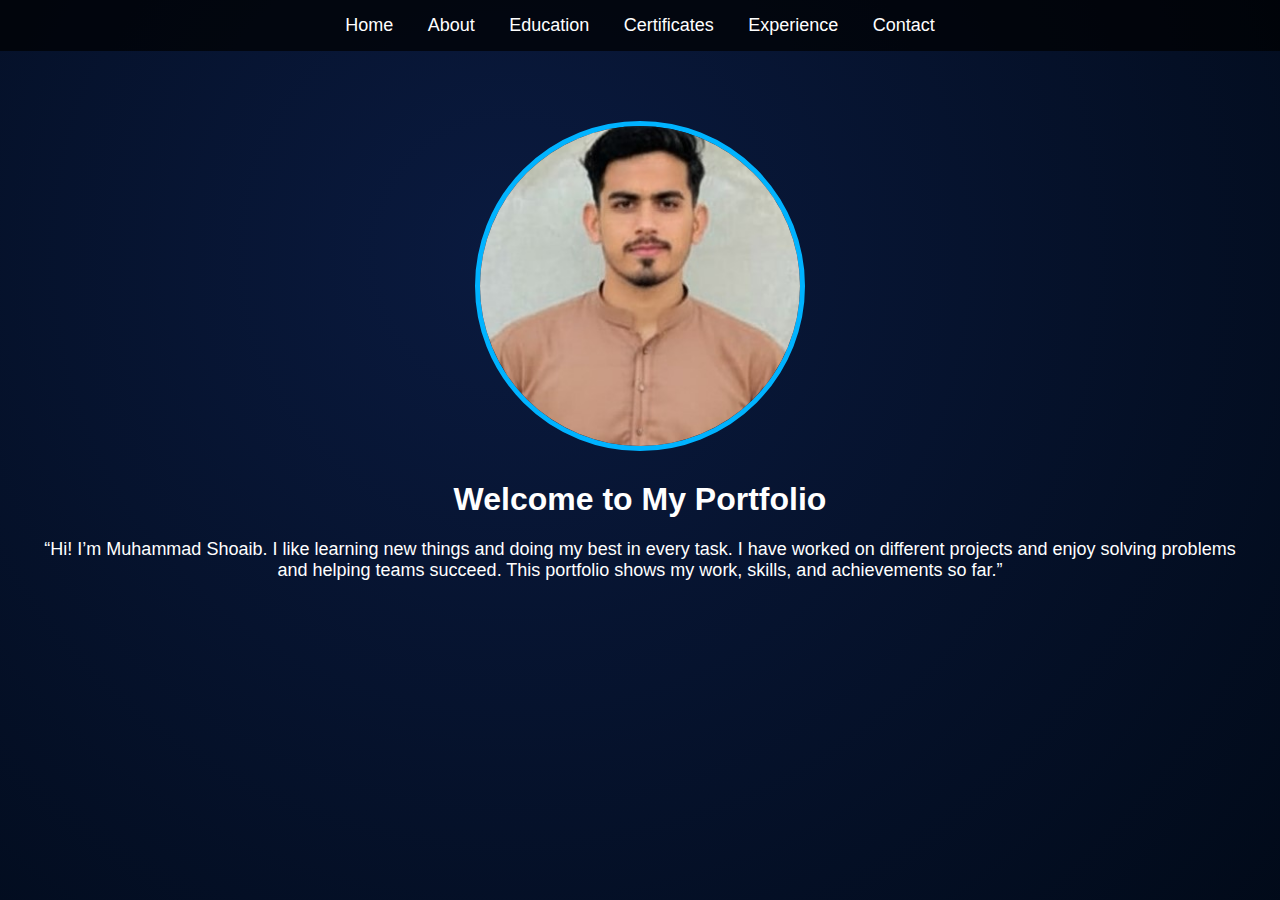
<file: index.html>
<!DOCTYPE html>
<html lang="en">
<head>
    <meta charset="UTF-8">
    <meta name="viewport" content="width=device-width, initial-scale=1.0">
    <title>Home - Portfolio</title>
    <link rel="stylesheet" href="style.css">
</head>
<body>

<header>
   
</div>

    <nav>
        <a href="index.html">Home</a>
        <a href="about.html">About</a>
        <a href="education.html">Education</a>
        <a href="certificate.html">Certificates</a>
        <a href="experience.html">Experience</a>
        <a href="contact.html">Contact</a>
    </nav>
</header>

<section class="home">
    <img src="profile.jpg" class="profile-pic" alt="Profile Picture">
    <h1><center>Welcome to My Portfolio</center></h1>
    <p>“Hi! I’m Muhammad Shoaib. I like learning new things and doing my best in every task. I have worked on different projects and enjoy solving problems and helping teams succeed. This portfolio shows my work, skills, and achievements so far.”</p>
</section>

<script src="script.js"></script>
</body>
</html>
</file>
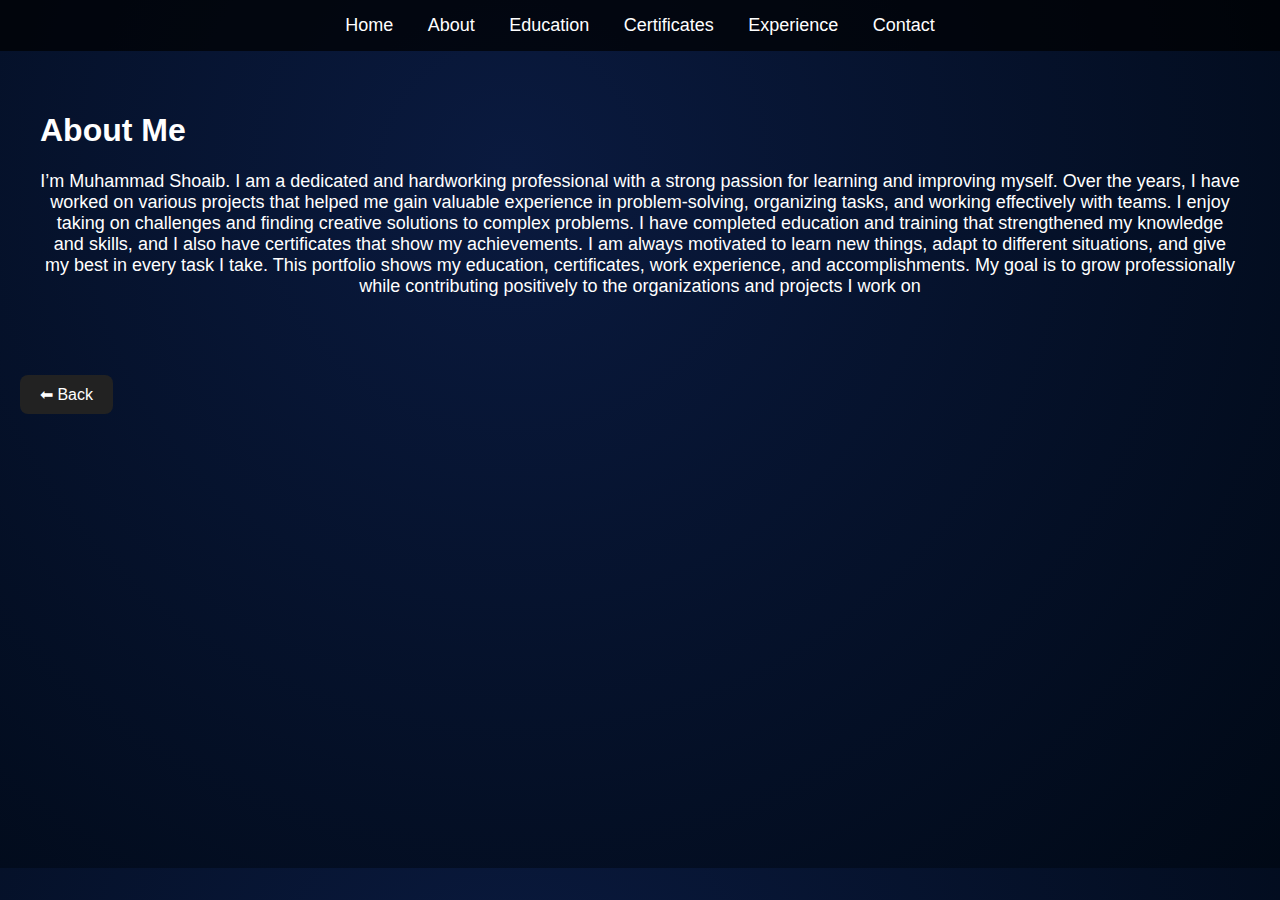
<file: about.html>
<!DOCTYPE html>
<html lang="en">
<head>
    <meta charset="UTF-8">
    <meta name="viewport" content="width=device-width, initial-scale=1.0">
    <title>About Me</title>
    <link rel="stylesheet" href="style.css">
</head>
<body>

<header>
    <nav>
        <a href="index.html">Home</a>
        <a href="about.html">About</a>
        <a href="education.html">Education</a>
        <a href="certificate.html">Certificates</a>
        <a href="experience.html">Experience</a>
        <a href="contact.html">Contact</a>
    </nav>
</header>

<section>
    <h1>About Me</h1>
    <p>I’m Muhammad Shoaib. I am a dedicated and hardworking professional with a strong passion for learning and improving myself. Over the years, I have worked on various projects that helped me gain valuable experience in problem-solving, organizing tasks, and working effectively with teams. I enjoy taking on challenges and finding creative solutions to complex problems. I have completed education and training that strengthened my knowledge and skills, and I also have certificates that show my achievements. I am always motivated to learn new things, adapt to different situations, and give my best in every task I take. This portfolio shows my education, certificates, work experience, and accomplishments. My goal is to grow professionally while contributing positively to the organizations and projects I work on</p>
</section>
 <div class="back-btn">
    <button onclick="history.back()">⬅ Back</button>
</body>
</html>
</file>
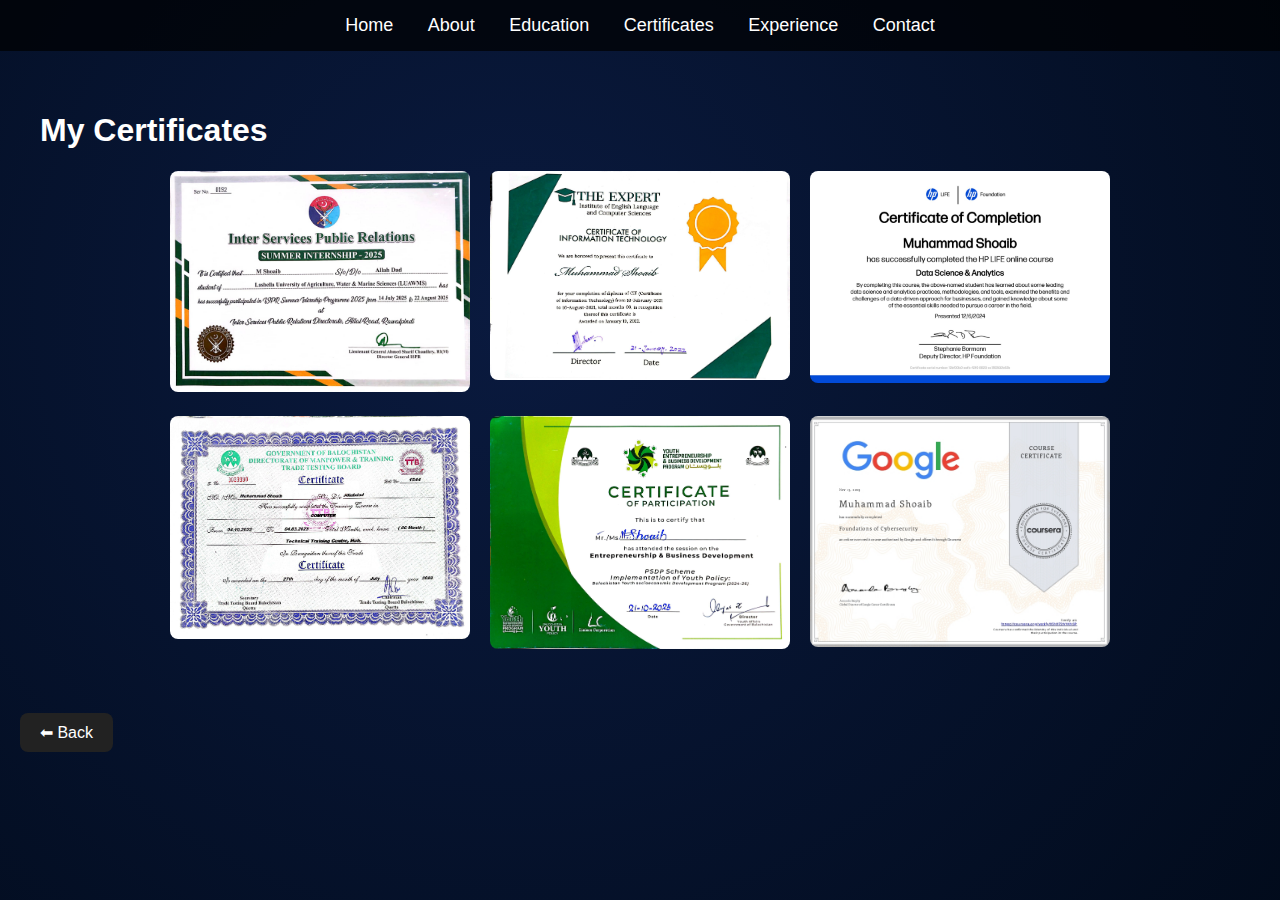
<file: certificate.html>
<!DOCTYPE html>
<html lang="en">
<head>
    <meta charset="UTF-8">
    <meta name="viewport" content="width=device-width, initial-scale=1.0">
    <title>Certificates</title>
    <link rel="stylesheet" href="style.css">
</head>
<body>

<header>
    <nav>
        <a href="index.html">Home</a>
        <a href="about.html">About</a>
        <a href="education.html">Education</a>
        <a href="certificate.html">Certificates</a>
        <a href="experience.html">Experience</a>
        <a href="contact.html">Contact</a>
    </nav>
</header>

<section>
    <h1>My Certificates</h1>

    <div class="certificate-gallery">
        <!-- Each certificate wrapped in a link -->
        <a href="cf1.jpg" target="_blank">
            <img src="cf1.jpg" alt="Certificate 1">
        </a>

        <a href="cf2.jpg" target="_blank">
            <img src="cf2.jpg" alt="Certificate 2">
        </a>

        <a href="cf3.jpg" target="_blank">
            <img src="cf3.jpg" alt="Certificate 3">
        </a>
 <a href="cf4.jpg" target="_blank">
            <img src="cf4.jpg" alt="Certificate 3">
        </a>
         <a href="cf5.jpg" target="_blank">
            <img src="cf5.jpg" alt="Certificate 3">
        </a>
         <a href="cf.jpg" target="_blank">
            <img src="cf.jpg" alt="Certificate 3">
        </a>
        <!-- Add more as needed -->
    </div>

</section>
<div class="back-btn">
    <button onclick="history.back()">⬅ Back</button>
</body>
</html>
</file>
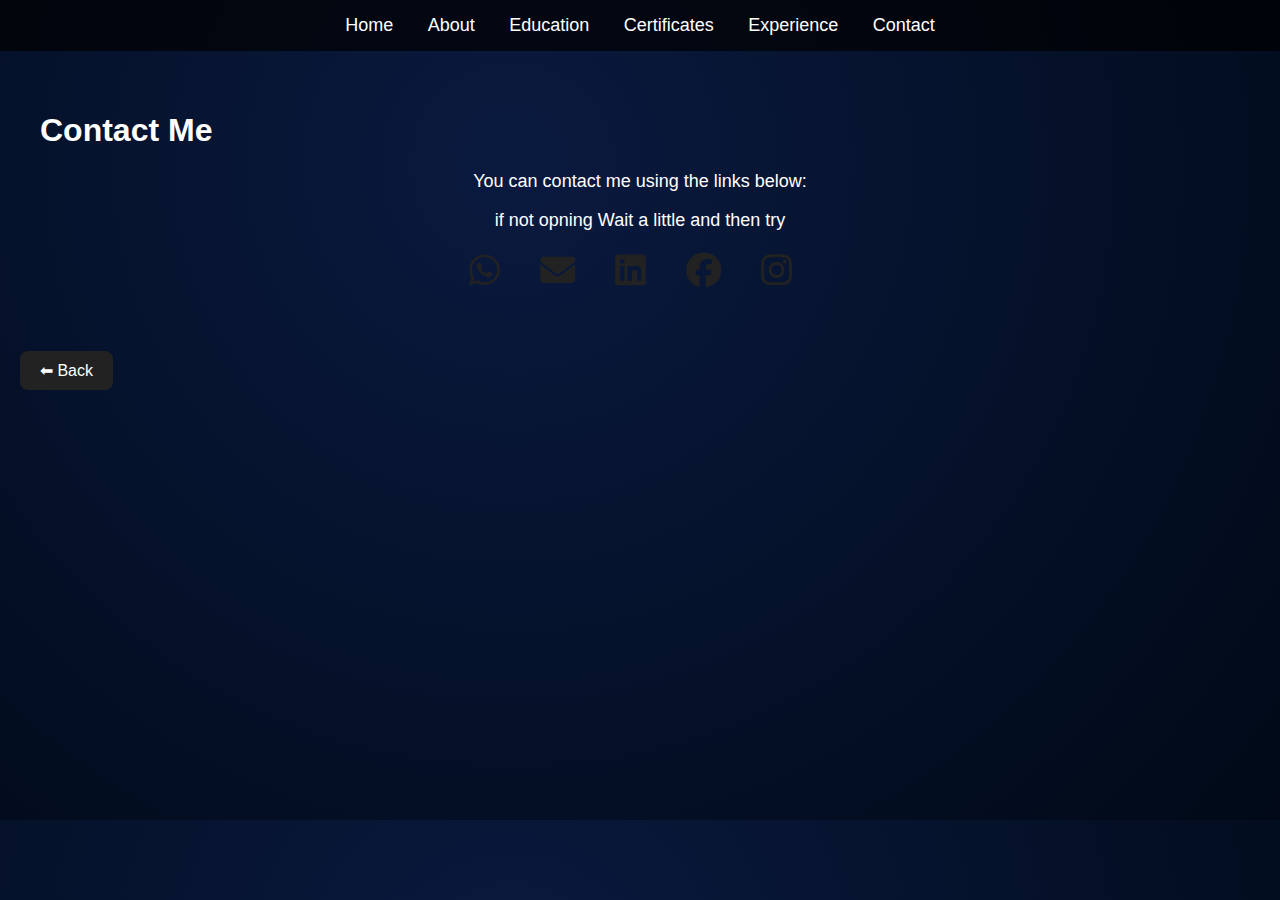
<file: contact.html>
<!DOCTYPE html>
<html lang="en">
<head>
    <meta charset="UTF-8">
    <meta-name="viewport" content="width=device-width, initial-scale=1.0">
    <title>Contact</title>
    <link rel="stylesheet" href="style.css">

    <!-- FontAwesome Icons -->
    <link rel="stylesheet" href="https://cdnjs.cloudflare.com/ajax/libs/font-awesome/6.5.0/css/all.min.css">
</head>
<body>

<header>
    <nav>
        <a href="index.html">Home</a>
        <a href="about.html">About</a>
        <a href="education.html">Education</a>
        <a href="certificate.html">Certificates</a>
        <a href="experience.html">Experience</a>
        <a href="contact.html">Contact</a>
    </nav>
</header>

<section>
    <h1>Contact Me</h1>

    <p>You can contact me using the links below:</p>
    <p>if not opning Wait a little and then try</p>

    <div class="social-icons">

        <!-- WhatsApp -->
        <a href="https://wa.me/923272172628" target="_blank">
            <i class="fa-brands fa-whatsapp"></i>
        </a>

        <!-- Email -->
        <a href="muhammadshoaibb355@gmail.com">
            <i class="fa-solid fa-envelope"></i>
        </a>

        <!-- LinkedIn -->
        <a href="https://www.linkedin.com/in/muhammad-shoaib-2a1772395" target="_blank">
            <i class="fa-brands fa-linkedin"></i>
        </a>

        <!-- Facebook -->
        <a href="https://www.facebook.com/profile.php?id=100051113867955" target="_blank">
            <i class="fa-brands fa-facebook"></i>
        </a>

        <!-- Instagram -->
        <a href=" https://www.instagram.com/muhammadshoaib35766?igsh=MTZmdnZiaWtpN3pyNg==" target="_blank">
            <i class="fa-brands fa-instagram"></i>
        </a>

    </div>

</section>
 <div class="back-btn">
    <button onclick="history.back()">⬅ Back</button>
</body>
</html>
</file>
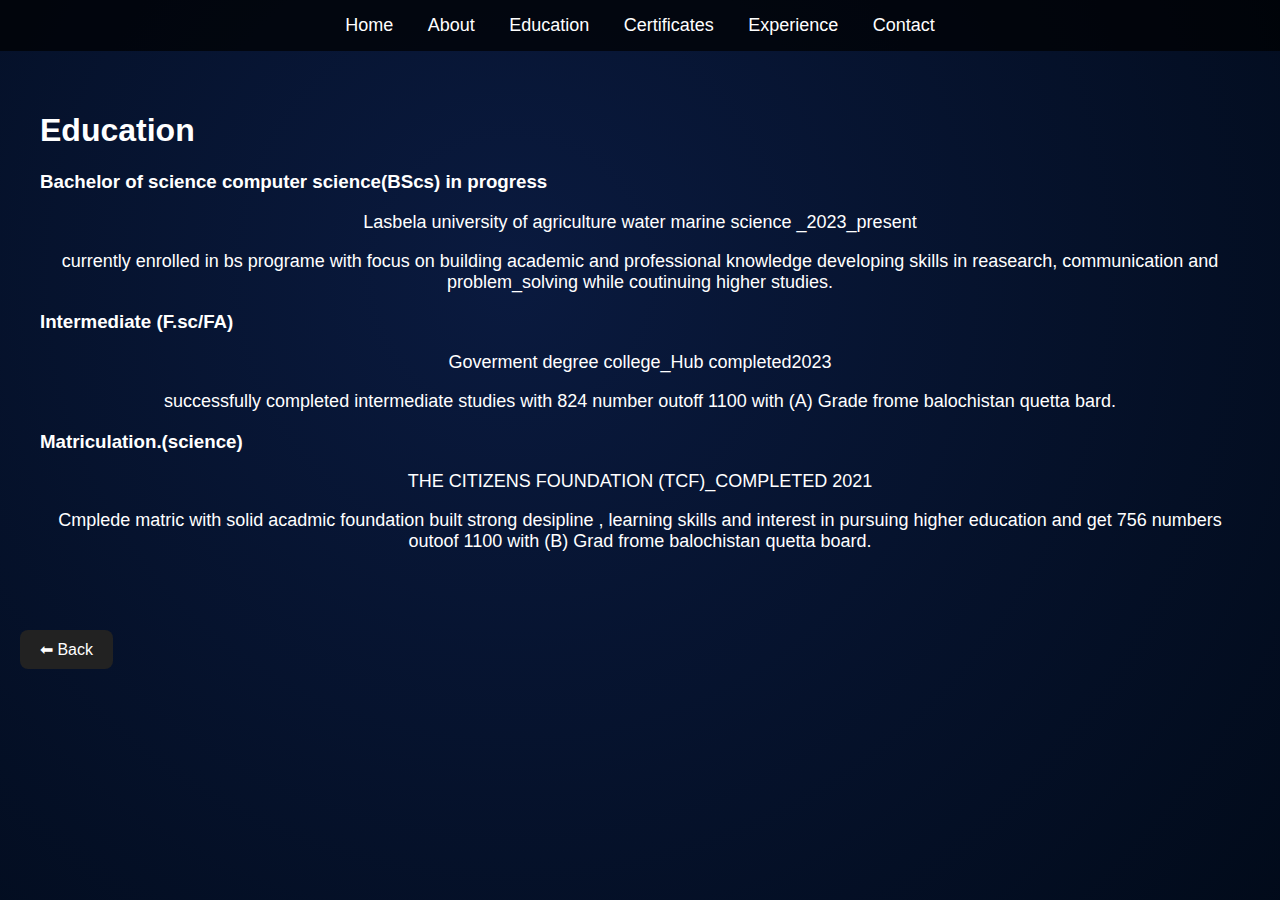
<file: education.html>
<!DOCTYPE html>
<html lang="en">
<head>
    <meta charset="UTF-8">
    <meta name="viewport" content="width=device-width, initial-scale=1.0">
    <title>Education</title>
    <link rel="stylesheet" href="style.css">
</head>
<body>

<header>
    <nav>
        <a href="index.html">Home</a>
        <a href="about.html">About</a>
        <a href="education.html">Education</a>
        <a href="certificate.html">Certificates</a>
        <a href="experience.html">Experience</a>
        <a href="contact.html">Contact</a>
    </nav>
</header>

<section>
    <h1>Education</h1>
    <p> <h3>Bachelor of science computer science(BScs) in progress</h3>
    <p>Lasbela university of agriculture water marine science _2023_present</p>
    <p>currently enrolled in bs programe with focus on building academic and professional knowledge developing skills in reasearch, communication and problem_solving  while coutinuing higher studies.</p>
    <h3>Intermediate (F.sc/FA)</h3>
    <p>Goverment degree  college_Hub completed2023</p>
    <p>successfully completed intermediate studies with 824 number outoff 1100 with (A)  Grade frome balochistan quetta bard.   </p>
    <h3>Matriculation.(science)</h3>
    <p>THE CITIZENS FOUNDATION (TCF)_COMPLETED 2021</p>
    <P>Cmplede matric with solid acadmic foundation built strong desipline , learning skills and interest in pursuing higher education and get 756 numbers outoof 1100 with (B) Grad frome balochistan quetta board.</P>
    </p>
</section>
 <div class="back-btn">
    <button onclick="history.back()">⬅ Back</button>
</body>
</html>
</file>
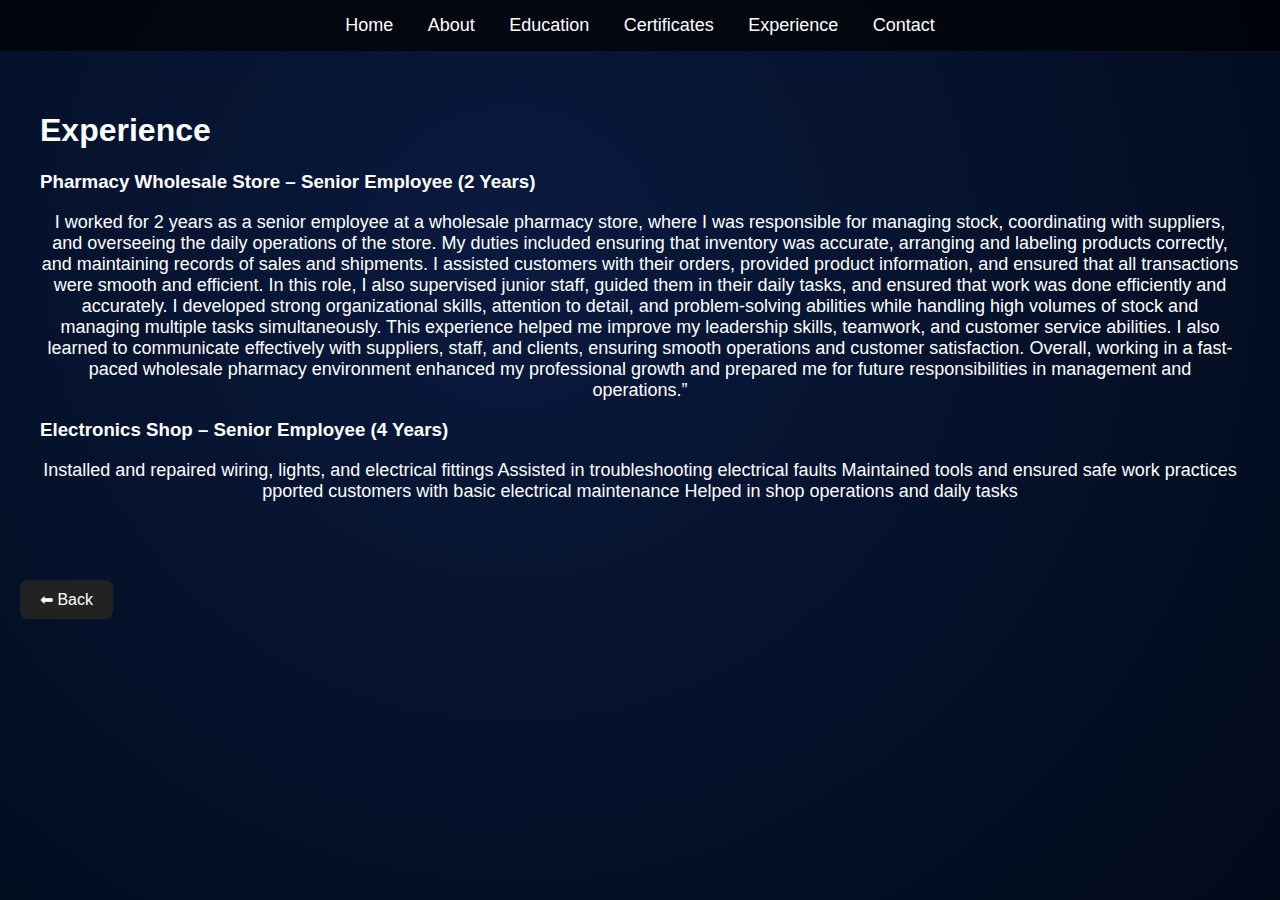
<file: experience.html>
<!DOCTYPE html>
<html lang="en">
<head>
    <meta charset="UTF-8">
    <meta name="viewport" content="width=device-width, initial-scale=1.0">
    <title>Experience</title>
    <link rel="stylesheet" href="style.css">
</head>
<body>

<header>
    <nav>
        <a href="index.html">Home</a>
        <a href="about.html">About</a>
        <a href="education.html">Education</a>
        <a href="certificate.html">Certificates</a>
        <a href="experience.html">Experience</a>
        <a href="contact.html">Contact</a>
    </nav>
</header>

<section>
    <h1>Experience</h1>
    <h3>Pharmacy Wholesale Store – Senior Employee (2 Years)</h3>

<p>I worked for 2 years as a senior employee at a wholesale pharmacy store, where I was responsible for managing stock, coordinating with suppliers, and overseeing the daily operations of the store. My duties included ensuring that inventory was accurate, arranging and labeling products correctly, and maintaining records of sales and shipments. I assisted customers with their orders, provided product information, and ensured that all transactions were smooth and efficient.

In this role, I also supervised junior staff, guided them in their daily tasks, and ensured that work was done efficiently and accurately. I developed strong organizational skills, attention to detail, and problem-solving abilities while handling high volumes of stock and managing multiple tasks simultaneously.

This experience helped me improve my leadership skills, teamwork, and customer service abilities. I also learned to communicate effectively with suppliers, staff, and clients, ensuring smooth operations and customer satisfaction. Overall, working in a fast-paced wholesale pharmacy environment enhanced my professional growth and prepared me for future responsibilities in management and operations.”</p>
<h3>Electronics Shop – Senior Employee (4 Years)</h3>

<p>Installed and repaired wiring, lights, and electrical fittings
Assisted in troubleshooting electrical faults
Maintained tools and ensured safe work practices
pported customers with basic electrical maintenance Helped in shop operations and daily tasks</p>
</section>
 <div class="back-btn">
    <button onclick="history.back()">⬅ Back</button>
</body>
</html>
</file>
<file: style.css>
/* Dark Blue Beautiful Animated Background */
body {
    margin: 0;
    padding: 0;
    font-family: Arial, sans-serif;
    background: radial-gradient(circle at 20% 20%, #0a1a3f, #000814, #001f3f);
    background-size: 200% 200%;
    animation: glowMove 12s ease-in-out infinite;
    color: white;
}

/* Soft Glow Animation */
@keyframes glowMove {
    0% {
        background-position: 20% 20%;
    }
    25% {
        background-position: 80% 30%;
    }
    50% {
        background-position: 50% 80%;
    }
    75% {
        background-position: 30% 60%;
    }
    100% {
        background-position: 20% 20%;
    }
}

/* Make all text white */
p, h1, h2, h3, h4, h5, h6, a {
    color: white;
}



/* Keep other styling */
header {
    background: rgba(0,0,0,0.7); /* slightly transparent header */
    padding: 15px;
    text-align: center;
}

nav a {
    color: white;
    margin: 0 15px;
    text-decoration: none;
    font-size: 18px;
    display: inline-block;
    transition: transform 0.3s ease, color 0.3s ease;
}

nav a:hover {
    transform: scale(1.2);
    color: #00b3ff;
}

section {
    padding: 40px;
}

/* Other styles (profile picture, back button, icons, etc.) remain the same */


.profile-pic {
    width: 320px;        /* Bigger size */
    height: 320px;       /* Keep it square */
    object-fit: cover;   /* Keeps image perfect inside circle */
    border-radius: 50%;  /* Makes it a perfect circle */
    display: block;
    margin: 30px auto;   /* Centers the image */
    border: 5px solid #00b3ff; /* Optional beautiful border */
}


.certificate-gallery {
    display: flex;
    flex-wrap: wrap;
    gap: 20px;
    justify-content: center; /* center images */
}

.certificate-gallery a img {
    width: 300px;
    border-radius: 8px;
    cursor: pointer;
    transition: transform 0.3s ease;
}

.certificate-gallery a img:hover {
    transform: scale(1.05); /* small zoom on hover */
}


.social-icons a {
    font-size: 35px;
    margin-right: 20px;
    color: #222;
    text-decoration: none;
}

.social-icons {
    display: flex;
    justify-content: center; /* Centers icons horizontally */
    gap: 20px;               /* Space between icons */
    margin-top: 20px;
}

.social-icons a {
    font-size: 35px;
    color: #222;
    text-decoration: none;
    transition: transform 0.3s ease, color 0.3s ease;
}

.social-icons a:hover {
    transform: scale(1.2);
    color: #00b3ff;
}


.back-btn {
    margin: 20px;
}

.back-btn button {
    padding: 10px 20px;
    font-size: 16px;
    background: #222;
    color: white;
    border: none;
    border-radius: 8px;
    cursor: pointer;
    transition: transform 0.2s ease, background 0.3s ease;
}

/* Hover Zoom effect */
.back-btn button:hover {
    transform: scale(1.1);
    background: #00b3ff;
}
/* Center all normal text except headings */
p {
    text-align: center;
    font-size: 18px;
}
nav a {
    color: white;
    margin: 0 15px;
    text-decoration: none;
    font-size: 18px;
    display: inline-block;
    transition: transform 0.3s ease; /* Smooth animation */
}

nav a:hover {
    transform: scale(1.2); /* Zoom effect */
    color: #00b3ff;
}
</file>
